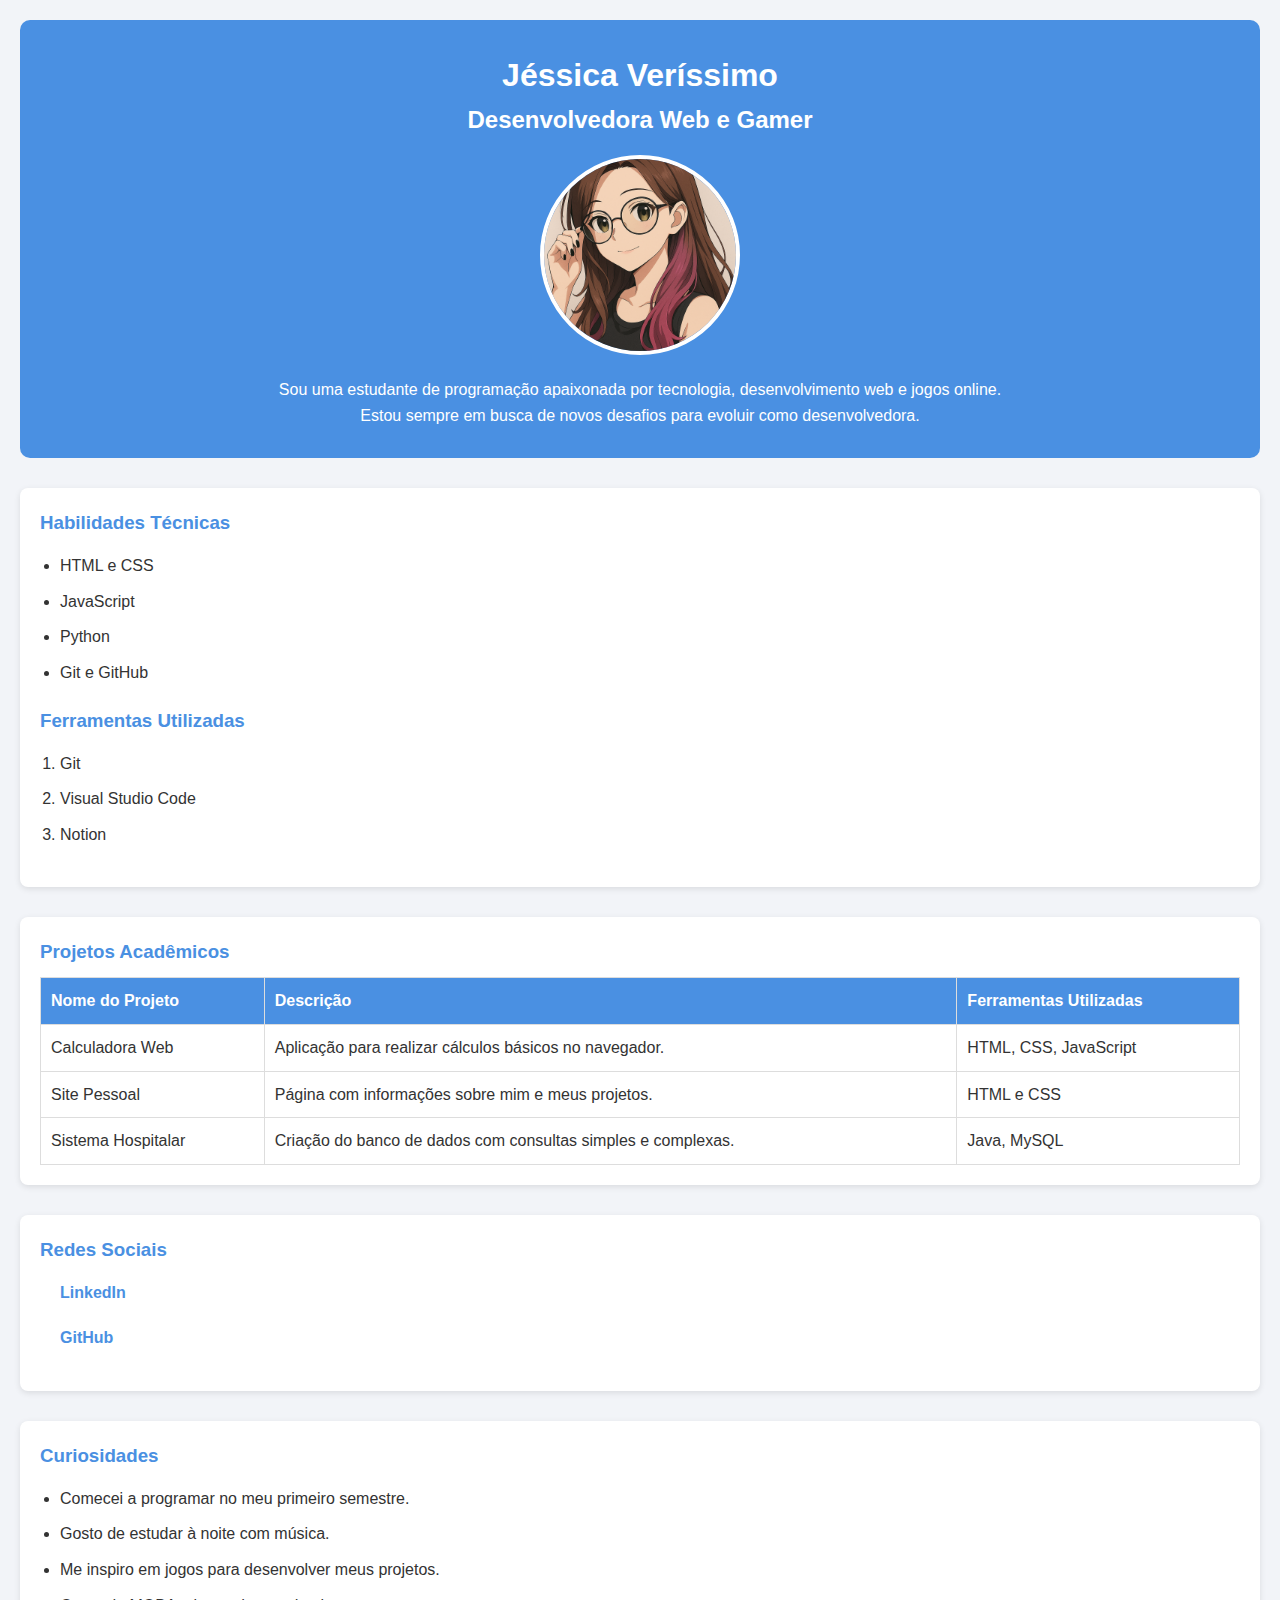
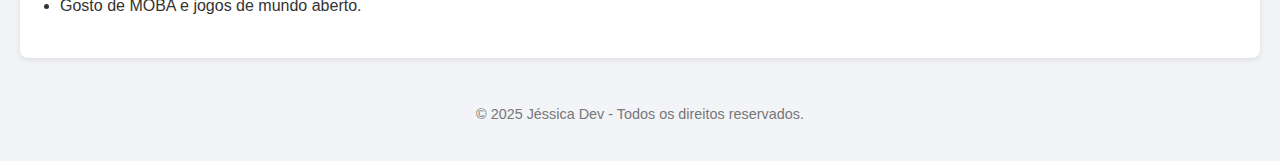
<file: index.html>
<!DOCTYPE html>
<html lang="pt-br">

<head>
    <meta charset="UTF-8">
    <meta name="viewport" content="width=device-width, initial-scale=1.0">
    <title>Meu Perfil - Jéssica Veríssimo</title>
    <style>
        /* Reset básico */
        * {
            margin: 0;
            padding: 0;
            box-sizing: border-box;
        }

        /* Corpo da página */
        body {
            font-family: 'Segoe UI', sans-serif;
            background-color: #f2f4f8;
            color: #333;
            padding: 20px;
            line-height: 1.6;
        }

        /* Cabeçalho */
        header {
            text-align: center;
            background-color: #4a90e2;
            color: white;
            padding: 30px 20px;
            border-radius: 10px;
            margin-bottom: 30px;
        }

        header img {
            border-radius: 50%;
            border: 4px solid white;
            margin: 15px 0;
            width: 200px;
        }

        /* Seções e aside */
        section, aside {
            background-color: white;
            border-radius: 8px;
            box-shadow: 0 2px 6px rgba(0, 0, 0, 0.1);
            padding: 20px;
            margin-bottom: 30px;
        }

        /* Títulos */
        h3 {
            color: #4a90e2;
            margin-bottom: 10px;
        }

        /* Listas */
        ul, ol {
            margin-left: 20px;
            margin-bottom: 15px;
        }

        ul li, ol li {
            padding: 5px 0;
        }

        /* Tabela */
        table {
            width: 100%;
            border-collapse: collapse;
            margin-top: 10px;
        }

        table th, table td {
            border: 1px solid #ddd;
            padding: 10px;
            text-align: left;
        }

        table th {
            background-color: #4a90e2;
            color: white;
        }

        /* Links */
        a {
            text-decoration: none;
            color: #4a90e2;
            font-weight: bold;
            transition: color 0.3s ease;
        }

        a:hover {
            color: #003d80;
        }

        /* Navegação */
        nav ul {
            list-style: none;
            padding: 0;
        }

        nav ul li {
            margin: 10px 0;
        }

        /* Rodapé */
        footer {
            text-align: center;
            color: #777;
            padding: 15px 0;
            font-size: 0.9em;
        }
    </style>
</head>

<body>
    <header>
        <h1>Jéssica Veríssimo</h1>
        <h2>Desenvolvedora Web e Gamer</h2>
        <img src="./img/Perfil.png" alt="Foto de perfil de Jéssica">
        <p>
            Sou uma estudante de programação apaixonada por tecnologia, desenvolvimento web e jogos online. <br>
            Estou sempre em busca de novos desafios para evoluir como desenvolvedora.
        </p>
    </header>

    <section>
        <h3>Habilidades Técnicas</h3>
        <ul>
            <li>HTML e CSS</li>
            <li>JavaScript</li>
            <li>Python</li>
            <li>Git e GitHub</li>
        </ul>

        <h3>Ferramentas Utilizadas</h3>
        <ol>
            <li>Git</li>
            <li>Visual Studio Code</li>
            <li>Notion</li>
        </ol>
    </section>

    <section>
        <h3>Projetos Acadêmicos</h3>
        <table>
            <thead>
                <tr>
                    <th>Nome do Projeto</th>
                    <th>Descrição</th>
                    <th>Ferramentas Utilizadas</th>
                </tr>
            </thead>
            <tbody>
                <tr>
                    <td>Calculadora Web</td>
                    <td>Aplicação para realizar cálculos básicos no navegador.</td>
                    <td>HTML, CSS, JavaScript</td>
                </tr>
                <tr>
                    <td>Site Pessoal</td>
                    <td>Página com informações sobre mim e meus projetos.</td>
                    <td>HTML e CSS</td>
                </tr>
                <tr>
                    <td>Sistema Hospitalar</td>
                    <td>Criação do banco de dados com consultas simples e complexas.</td>
                    <td>Java, MySQL</td>
                </tr>
            </tbody>
        </table>
    </section>

    <section>
        <h3>Redes Sociais</h3>
        <nav>
            <ul>
                <li><a href="https://www.linkedin.com/in/j%C3%A9ssica-verissimo-10187734b/" target="_blank">LinkedIn</a></li>
                <li><a href="https://github.com/Jessica-VF" target="_blank">GitHub</a></li>
            </ul>
        </nav>
    </section>

    <aside>
        <h3>Curiosidades</h3>
        <ul>
            <li>Comecei a programar no meu primeiro semestre.</li>
            <li>Gosto de estudar à noite com música.</li>
            <li>Me inspiro em jogos para desenvolver meus projetos.</li>
            <li>Gosto de MOBA e jogos de mundo aberto.</li>
        </ul>
    </aside>

    <footer>
        <p>© 2025 Jéssica Dev - Todos os direitos reservados.</p>
    </footer>
</body>

</html>
</file>
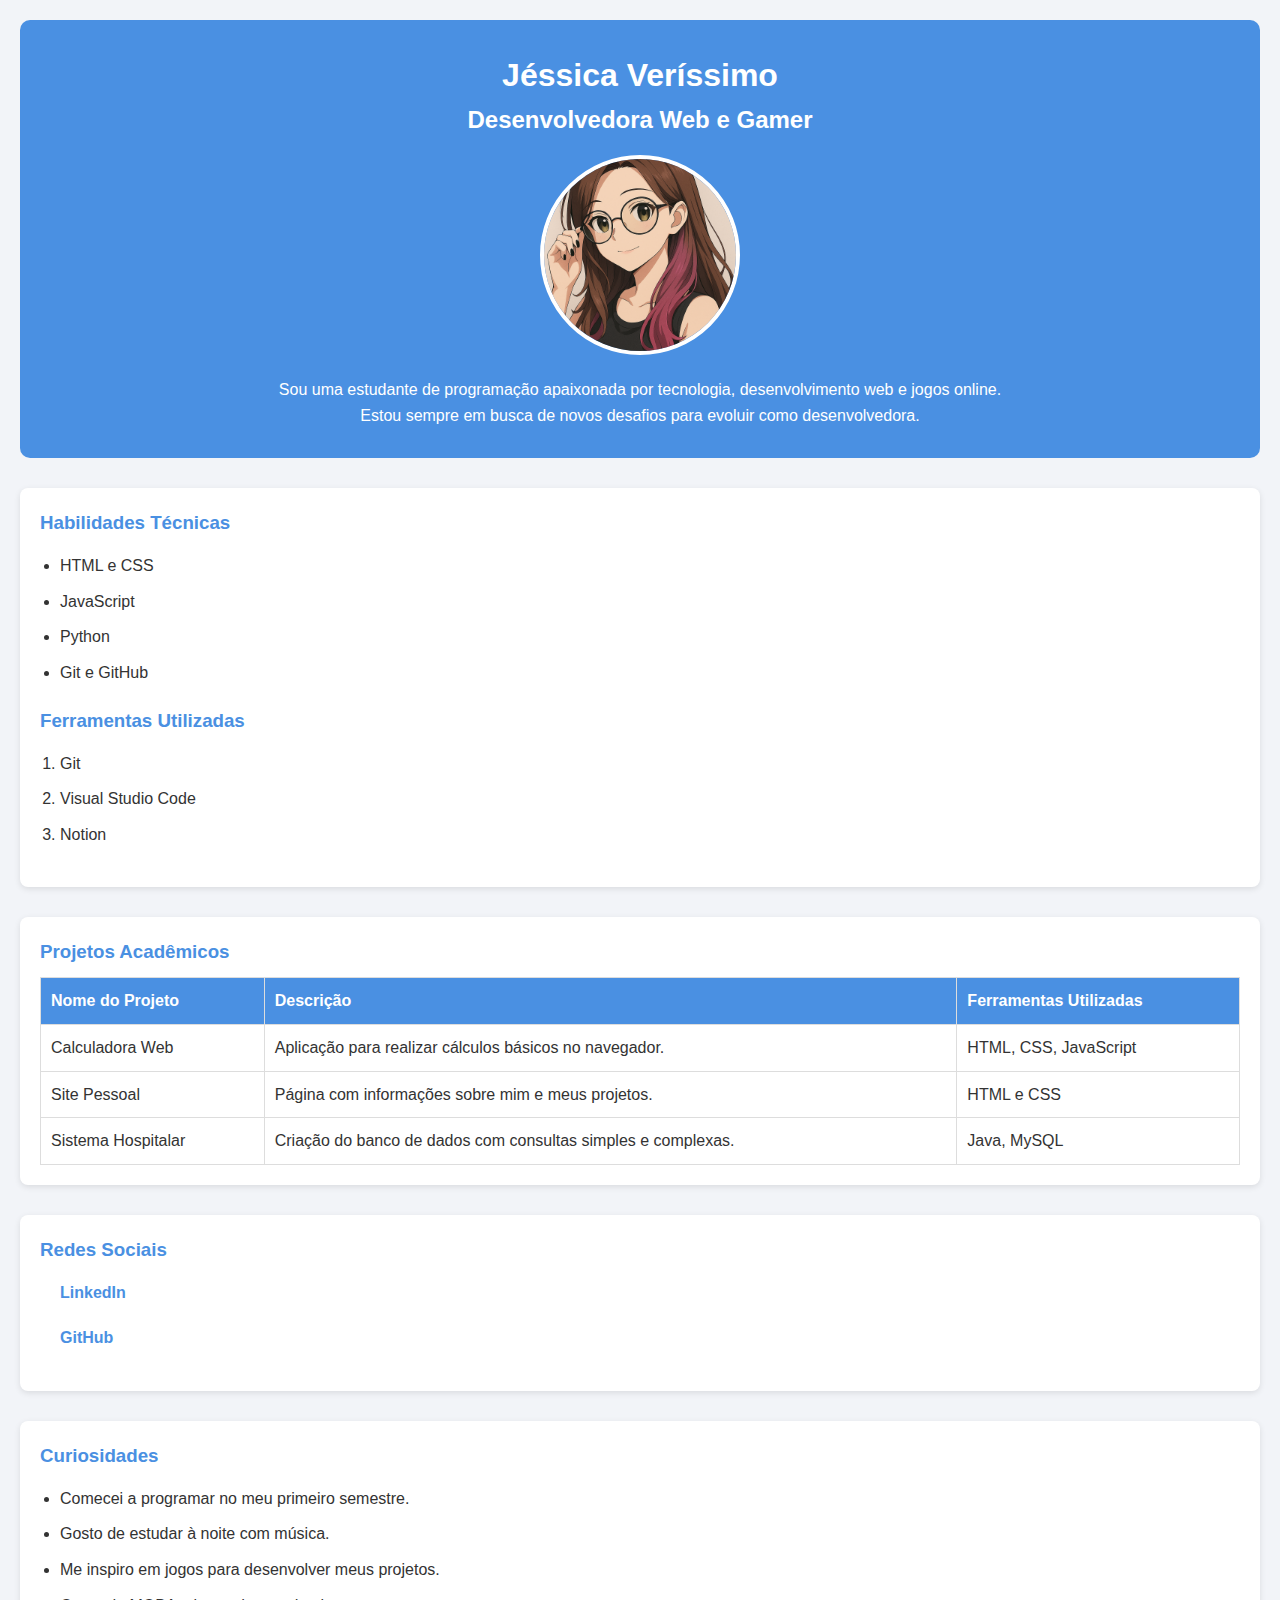
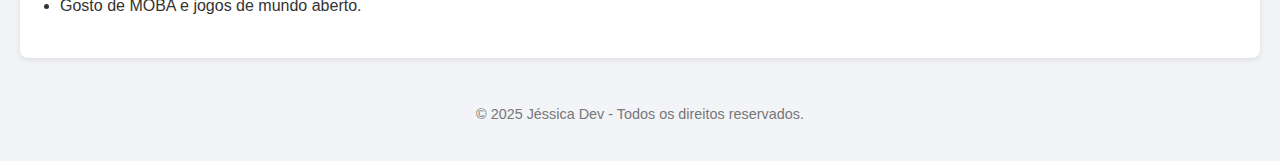
<file: pages/index.html>
<!DOCTYPE html>
<html lang="pt-br">

<head>
    <meta charset="UTF-8">
    <meta name="viewport" content="width=device-width, initial-scale=1.0">
    <title>Meu Perfil - Jéssica Veríssimo</title>
    <link rel="stylesheet" href="../src/css/styles.css">
</head>

<body>
    <header>
        <h1>Jéssica Veríssimo</h1>
        <h2>Desenvolvedora Web e Gamer</h2>
        <img src="../src/img/Perfil.png" alt="Foto de perfil de Jéssica">
        <p>
            Sou uma estudante de programação apaixonada por tecnologia, desenvolvimento web e jogos online. <br>
            Estou sempre em busca de novos desafios para evoluir como desenvolvedora.
        </p>
    </header>

    <section>
        <h3>Habilidades Técnicas</h3>
        <ul>
            <li>HTML e CSS</li>
            <li>JavaScript</li>
            <li>Python</li>
            <li>Git e GitHub</li>
        </ul>

        <h3>Ferramentas Utilizadas</h3>
        <ol>
            <li>Git</li>
            <li>Visual Studio Code</li>
            <li>Notion</li>
        </ol>
    </section>

    <section>
        <h3>Projetos Acadêmicos</h3>
        <table>
            <thead>
                <tr>
                    <th>Nome do Projeto</th>
                    <th>Descrição</th>
                    <th>Ferramentas Utilizadas</th>
                </tr>
            </thead>
            <tbody>
                <tr>
                    <td>Calculadora Web</td>
                    <td>Aplicação para realizar cálculos básicos no navegador.</td>
                    <td>HTML, CSS, JavaScript</td>
                </tr>
                <tr>
                    <td>Site Pessoal</td>
                    <td>Página com informações sobre mim e meus projetos.</td>
                    <td>HTML e CSS</td>
                </tr>
                <tr>
                    <td>Sistema Hospitalar</td>
                    <td>Criação do banco de dados com consultas simples e complexas.</td>
                    <td>Java, MySQL</td>
                </tr>
            </tbody>
        </table>
    </section>

    <section>
        <h3>Redes Sociais</h3>
        <nav>
            <ul>
                <li><a href="https://www.linkedin.com/in/j%C3%A9ssica-verissimo-10187734b/" target="_blank">LinkedIn</a></li>
                <li><a href="https://github.com/Jessica-VF" target="_blank">GitHub</a></li>
            </ul>
        </nav>
    </section>

    <aside>
        <h3>Curiosidades</h3>
        <ul>
            <li>Comecei a programar no meu primeiro semestre.</li>
            <li>Gosto de estudar à noite com música.</li>
            <li>Me inspiro em jogos para desenvolver meus projetos.</li>
            <li>Gosto de MOBA e jogos de mundo aberto.</li>
        </ul>
    </aside>

    <footer>
        <p>© 2025 Jéssica Dev - Todos os direitos reservados.</p>
    </footer>
</body>

</html>
</file>
<file: src/css/styles.css>
/* Reset básico */
        * {
            margin: 0;
            padding: 0;
            box-sizing: border-box;
        }

        /* Corpo da página */
        body {
            font-family: 'Segoe UI', sans-serif;
            background-color: #f2f4f8;
            color: #333;
            padding: 20px;
            line-height: 1.6;
        }

        /* Cabeçalho */
        header {
            text-align: center;
            background-color: #4a90e2;
            color: white;
            padding: 30px 20px;
            border-radius: 10px;
            margin-bottom: 30px;
        }

        header img {
            border-radius: 50%;
            border: 4px solid white;
            margin: 15px 0;
            width: 200px;
        }

        /* Seções e aside */
        section,
        aside {
            background-color: white;
            border-radius: 8px;
            box-shadow: 0 2px 6px rgba(0, 0, 0, 0.1);
            padding: 20px;
            margin-bottom: 30px;
        }

        /* Títulos */
        h3 {
            color: #4a90e2;
            margin-bottom: 10px;
        }

        /* Listas */
        ul,
        ol {
            margin-left: 20px;
            margin-bottom: 15px;
        }

        ul li,
        ol li {
            padding: 5px 0;
        }

        /* Tabela */
        table {
            width: 100%;
            border-collapse: collapse;
            margin-top: 10px;
        }

        table th,
        table td {
            border: 1px solid #ddd;
            padding: 10px;
            text-align: left;
        }

        table th {
            background-color: #4a90e2;
            color: white;
        }

        /* Links */
        a {
            text-decoration: none;
            color: #4a90e2;
            font-weight: bold;
            transition: color 0.3s ease;
        }

        a:hover {
            color: #003d80;
        }

        /* Navegação */
        nav ul {
            list-style: none;
            padding: 0;
        }

        nav ul li {
            margin: 10px 0;
        }

        /* Rodapé */
        footer {
            text-align: center;
            color: #777;
            padding: 15px 0;
            font-size: 0.9em;
        }
</file>
